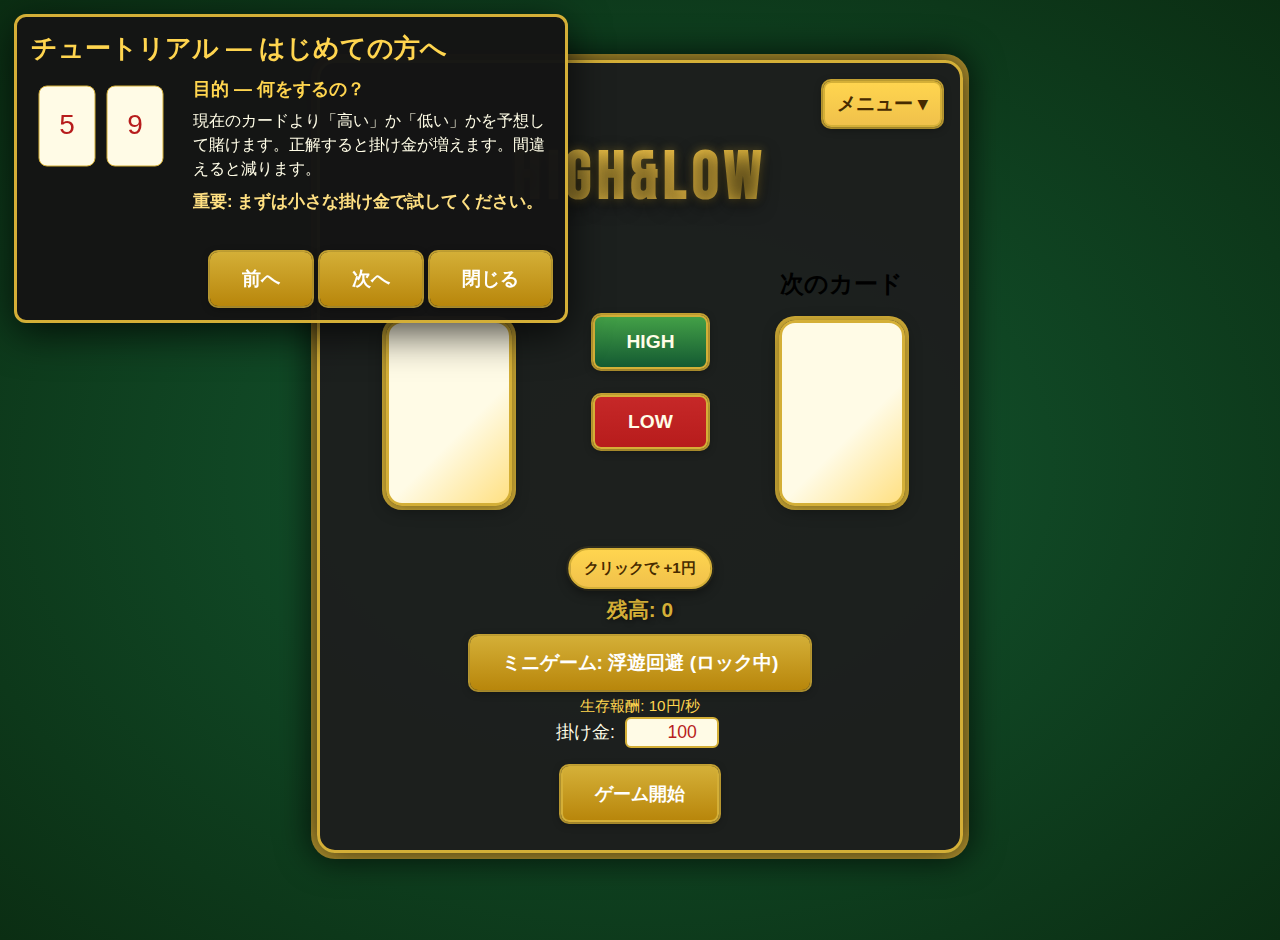
<file: index.html>
<!DOCTYPE html>
<html lang="ja">
<head>
    <meta charset="UTF-8">
    <meta name="viewport" content="width=device-width, initial-scale=1.0">
    <title>ハイアンドロー</title>
    <link rel="stylesheet" href="highlow/style.css">
    <link href="https://fonts.googleapis.com/css2?family=Bebas+Neue&display=swap" rel="stylesheet">
</head>
<body>
    <div class="container">
    <h1 id="title">HIGH&LOW</h1>
    <!-- Single menu button: hover to show options -->
    <div id="main-menu" class="main-menu" aria-haspopup="true">
        <button id="menu-btn" class="menu-btn">メニュー ▾</button>
        <div class="menu-pop" id="menu-pop" role="menu">
            <button class="menu-item" id="menu-missions">ミッション</button>
            <button class="menu-item" id="menu-shop">ショップ</button>
            <button class="menu-item" id="menu-tutorial">チュートリアル</button>
        </div>
    </div>
        <div class="game-area">
            <div class="current-card">
                <h2>現在のカード</h2>
                <div id="current-card-display"></div>
            </div>
            <div class="buttons">
                <button id="high-btn">HIGH</button>
                <button id="low-btn">LOW</button>
            </div>
            <div class="next-card">
                <h2>次のカード</h2>
                <div id="next-card-display"></div>
            </div>
        </div>
        <div class="balance-area">
            <button id="earn-btn">お金を稼ぐ (1クリック = 1円)</button>
            <span>残高: <span id="balance">0</span></span>
            <div id="countdown" class="countdown" style="display:none;">残り: 30s</div>
        </div>
        <!-- Mini-game launcher -->
        <div class="minigame-area">
            <button id="minigame-launch" disabled>ミニゲーム: 浮遊回避 (ロック中)</button>
            <div id="minigame-reward">生存報酬: 10円/秒</div>
        </div>
        <!-- Mini-game canvas (hidden until started) -->
        <div id="minigame-panel" class="minigame-panel" style="display:none;">
            <canvas id="minigame-canvas" width="480" height="320" style="touch-action:none;-ms-touch-action:none;"></canvas>
            <div class="minigame-controls">
                <button id="minigame-start">プレイ開始</button>
                <button id="minigame-exit">終了</button>
                <div>生存時間: <span id="minigame-timer">0.0</span>s</div>
            </div>
        </div>
    <!-- Large overlay countdown for last 5 seconds -->
    <div id="countdown-overlay" class="countdown-overlay" style="display:none;">5</div>
        <div class="bet-area">
            <label for="bet-input">掛け金: </label>
            <input type="number" id="bet-input" min="1" value="100" step="1" style="width:80px;">
        </div>
    <button id="start-btn">ゲーム開始</button>
        <div id="gameover-effect" class="gameover-effect">
            <span class="gameover-text">GAME OVER</span>
        </div>
            <!-- Missions panel -->
            <div id="missions-panel" class="missions-panel" style="display:none;">
                <div class="missions-panel-inner">
                    <h2>ミッション</h2>
                    <ul id="missions-list"></ul>
                    <button id="close-missions">閉じる</button>
                </div>
            </div>
            <!-- Shop panel -->
            <div id="shop-panel" class="shop-panel" style="display:none;">
                <div class="shop-inner">
                    <h2>ショップ</h2>
                    <p style="color:#fffde7">残高を使って様々なアップグレードや消耗品を購入できます。</p>
                    <ul id="shop-list" class="shop-list">
                        <!-- Items populated by JS (fallback static entries provided) -->
                        <li class="shop-item" data-id="click_boost">
                            <div class="shop-icon">
                                <!-- click boost SVG -->
                                <svg width="54" height="54" viewBox="0 0 24 24" fill="none" xmlns="http://www.w3.org/2000/svg">
                                    <circle cx="12" cy="12" r="10" fill="#ffd54f" />
                                    <path d="M8 12h8M8 8h8" stroke="#5d4037" stroke-width="1.6" stroke-linecap="round" stroke-linejoin="round"/>
                                </svg>
                            </div>
                            <div class="shop-meta">
                                <div class="shop-title">クリック強化 (x2)</div>
                                <div class="shop-desc">クリックで得られる金額が恒久的に2倍になります。</div>
                            </div>
                            <div class="shop-buy">価格: <strong class="shop-price">2000</strong>円 <button class="buy-btn">購入</button></div>
                        </li>
                        <li class="shop-item" data-id="auto_income">
                            <div class="shop-icon">
                                <!-- auto income SVG -->
                                <svg width="54" height="54" viewBox="0 0 24 24" fill="none" xmlns="http://www.w3.org/2000/svg">
                                    <rect x="2" y="6" width="20" height="12" rx="3" fill="#80deea" />
                                    <path d="M7 12h10M12 8v8" stroke="#012f34" stroke-width="1.6" stroke-linecap="round" stroke-linejoin="round"/>
                                </svg>
                            </div>
                            <div class="shop-meta">
                                <div class="shop-title">自動収入 +1/秒</div>
                                <div class="shop-desc">毎秒自動で1円入るようになります（恒久）。</div>
                            </div>
                            <div class="shop-buy">価格: <strong class="shop-price">3000</strong>円 <button class="buy-btn">購入</button></div>
                        </li>
                        <li class="shop-item" data-id="insurance">
                            <div class="shop-icon">
                                <!-- insurance SVG -->
                                <svg width="54" height="54" viewBox="0 0 24 24" fill="none" xmlns="http://www.w3.org/2000/svg">
                                    <path d="M12 3l7 3v5c0 5-4 9-7 10-3-1-7-5-7-10V6l7-3z" fill="#ff8a80"/>
                                    <path d="M10 12l1.6 1.6L14 11" stroke="#4a2c2c" stroke-width="1.6" stroke-linecap="round" stroke-linejoin="round"/>
                                </svg>
                            </div>
                            <div class="shop-meta">
                                <div class="shop-title">保険（永久）</div>
                                <div class="shop-desc">負けた時の損失が半分になります（永続）。</div>
                            </div>
                            <div class="shop-buy">価格: <strong class="shop-price">1000000</strong>円 <button class="buy-btn">購入</button></div>
                        </li>
                    </ul>
                    <div style="text-align:right;margin-top:8px;"><button id="close-shop">閉じる</button></div>
                </div>
            </div>
    </div>
    <script src="highlow/highlow.js"></script>
    <!-- Toast container for in-page notifications -->
    <div id="toast" style="position:fixed;left:50%;transform:translateX(-50%);bottom:24px;display:none;background:rgba(0,0,0,0.8);color:#fff;padding:12px 18px;border-radius:8px;font-weight:700;box-shadow:0 6px 18px rgba(0,0,0,0.4);z-index:9999;">通知</div>
</body>
</html>
</file>
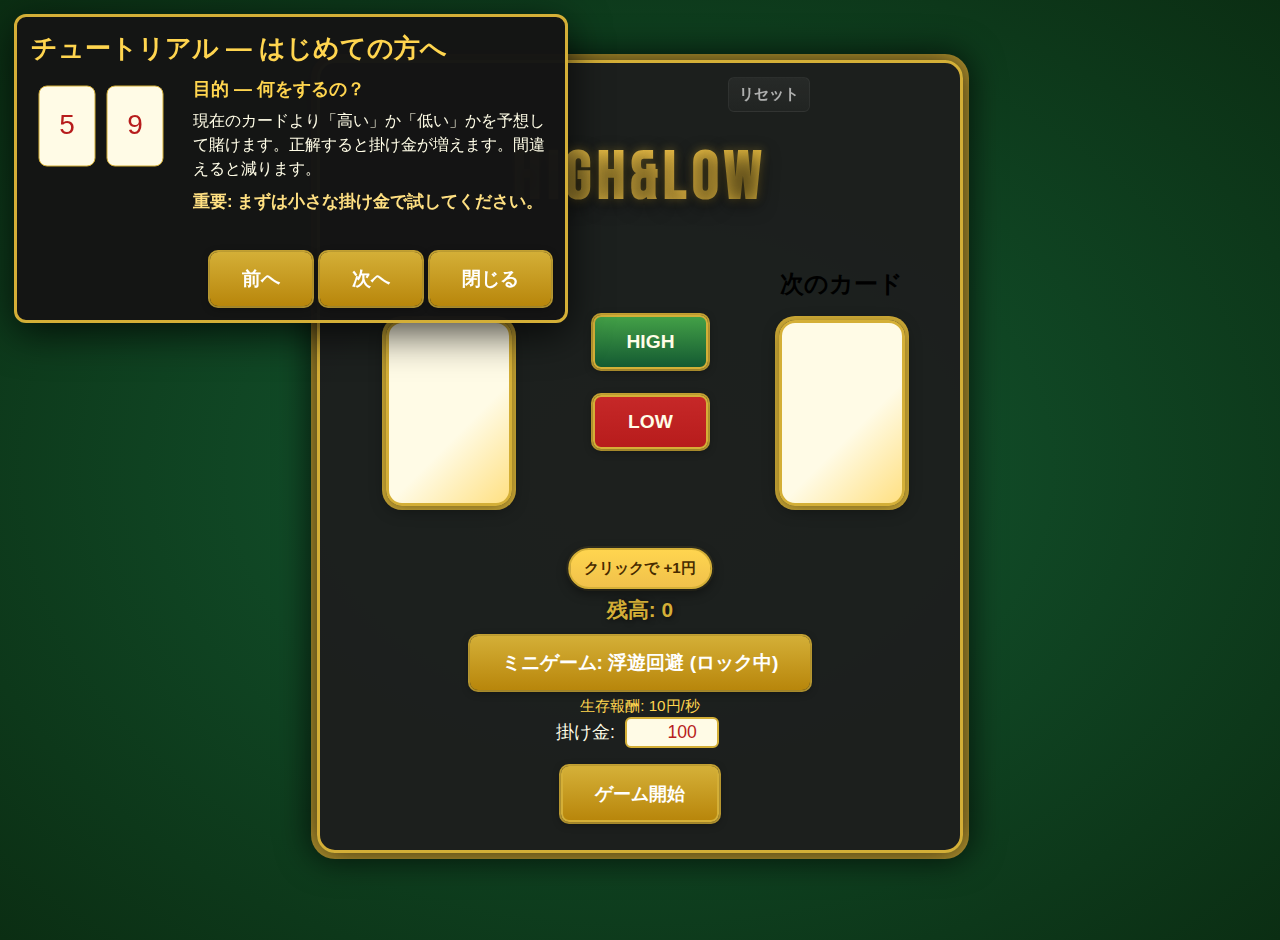
<file: highlow/index.html>
<!DOCTYPE html>
<html lang="ja">
<head>
    <meta charset="UTF-8">
    <meta name="viewport" content="width=device-width, initial-scale=1.0">
    <title>ハイアンドロー</title>
    <link rel="stylesheet" href="style.css">
    <link href="https://fonts.googleapis.com/css2?family=Bebas+Neue&display=swap" rel="stylesheet">
</head>
<body>
    <div class="container">
    <h1 id="title">HIGH&LOW</h1>
    <button id="missions-btn" class="missions-btn">ミッション</button>
    <button id="reset-btn" class="reset-btn">リセット</button>
        <div class="game-area">
            <div class="current-card">
                <h2>現在のカード</h2>
                <div id="current-card-display"></div>
            </div>
            <div class="buttons">
                <button id="high-btn">HIGH</button>
                <button id="low-btn">LOW</button>
            </div>
            <div class="next-card">
                <h2>次のカード</h2>
                <div id="next-card-display"></div>
            </div>
        </div>
        <div class="balance-area">
            <button id="earn-btn">お金を稼ぐ (1クリック = 1円)</button>
            <span>残高: <span id="balance">0</span></span>
            <div id="countdown" class="countdown" style="display:none;">残り: 30s</div>
        </div>
        <!-- Mini-game launcher -->
        <div class="minigame-area">
            <button id="minigame-launch">ミニゲーム: 浮遊回避</button>
            <div id="minigame-reward">生存報酬: 10円/秒</div>
        </div>
        <!-- Mini-game canvas (hidden until started) -->
        <div id="minigame-panel" class="minigame-panel" style="display:none;">
            <canvas id="minigame-canvas" width="480" height="320"></canvas>
            <div class="minigame-controls">
                <button id="minigame-start">プレイ開始</button>
                <button id="minigame-exit">終了</button>
                <div>生存時間: <span id="minigame-timer">0.0</span>s</div>
            </div>
        </div>
    <!-- Large overlay countdown for last 5 seconds -->
    <div id="countdown-overlay" class="countdown-overlay" style="display:none;">5</div>
        <div class="bet-area">
            <label for="bet-input">掛け金: </label>
            <input type="number" id="bet-input" min="1" value="100" step="1" style="width:80px;">
        </div>
    <button id="start-btn">ゲーム開始</button>
        <div id="gameover-effect" class="gameover-effect">
            <span class="gameover-text">GAME OVER</span>
        </div>
            <!-- Missions panel -->
            <div id="missions-panel" class="missions-panel" style="display:none;">
                <div class="missions-panel-inner">
                    <h2>ミッション</h2>
                    <ul id="missions-list"></ul>
                    <button id="close-missions">閉じる</button>
                </div>
            </div>
    </div>
    <script src="highlow.js"></script>
</body>
</html>
</file>
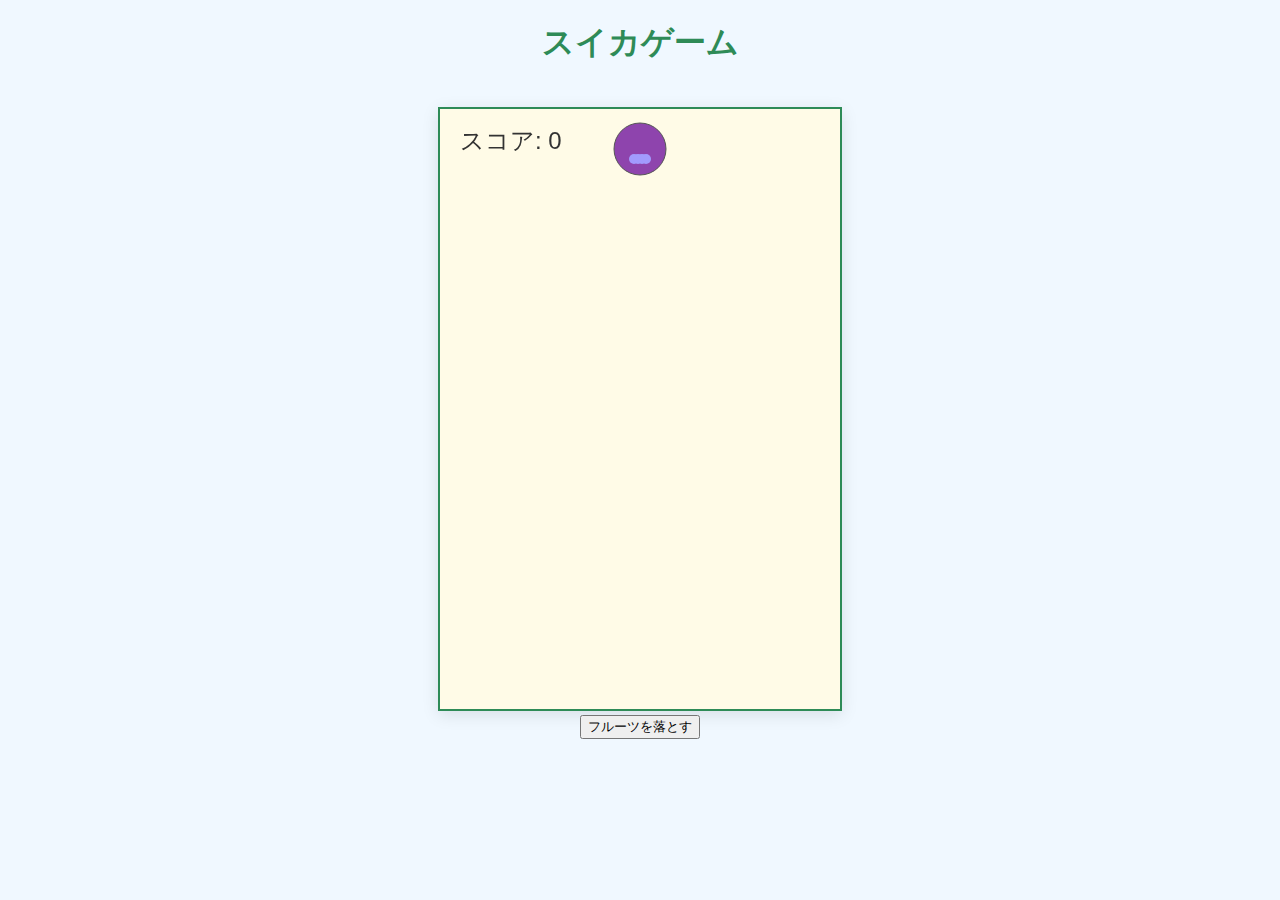
<file: suika/index.html>
<!DOCTYPE html>
<html lang="ja">
<head>
    <meta charset="UTF-8">
    <meta name="viewport" content="width=device-width, initial-scale=1.0">
    <title>スイカゲーム</title>
    <link rel="stylesheet" href="style.css">
</head>
<body>
    <h1>スイカゲーム</h1>
    <canvas id="gameCanvas" width="400" height="600"></canvas>
    <br>
    <button id="dropBtn">フルーツを落とす</button>
    <script src="suika.js"></script>
</body>
</html>
</file>
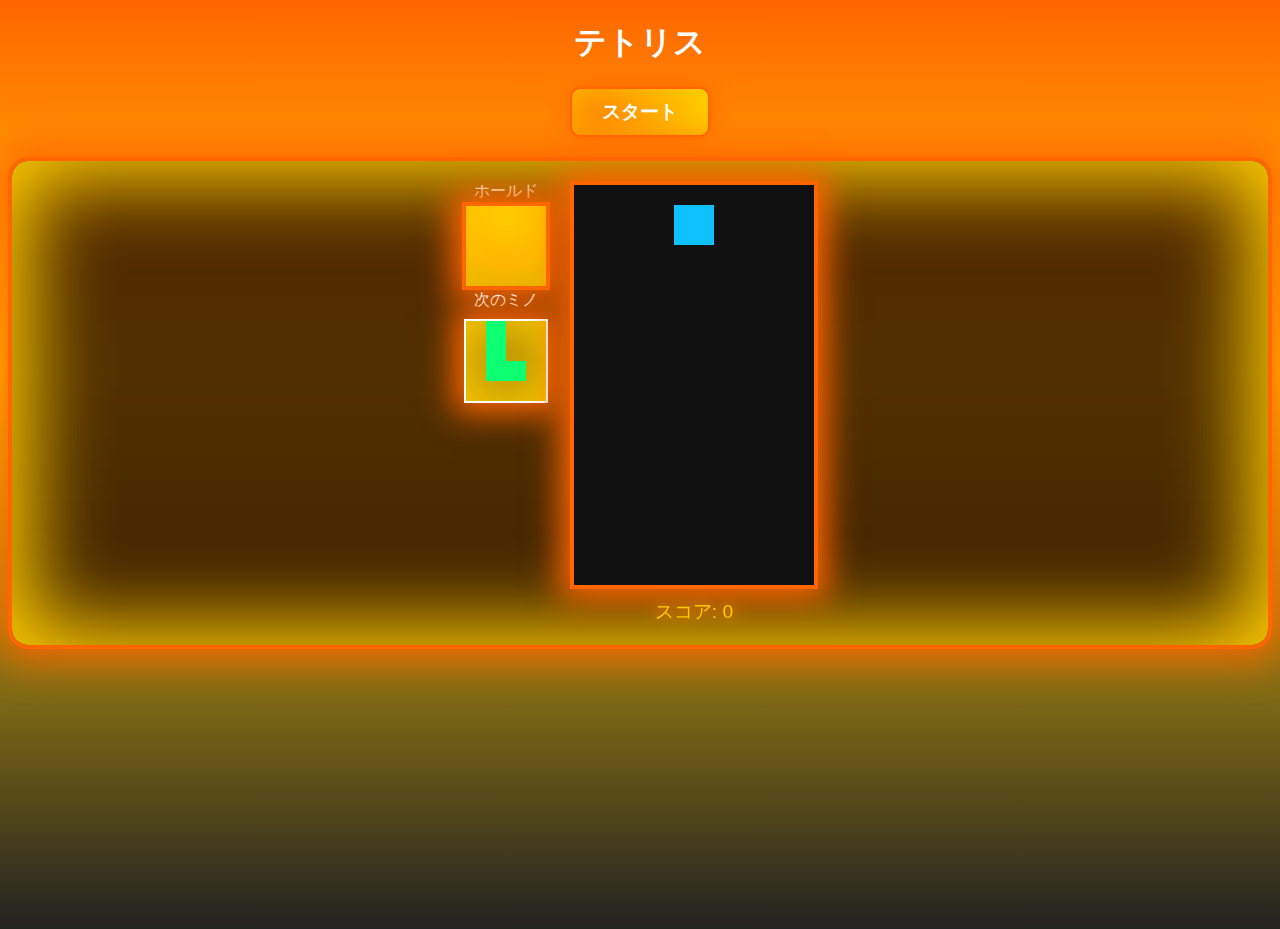
<file: tetris/index.html>
<!DOCTYPE html>
<html lang="ja">
<head>
    <meta charset="UTF-8">
    <meta name="viewport" content="width=device-width, initial-scale=1.0">
    <title>テトリス</title>
    <link rel="stylesheet" href="style.css">
</head>
<body>
    <h1>テトリス</h1>
    <button id="start-btn">スタート</button>
    <div id="game-container">
        <div id="side-panel">
            <div id="hold-label">ホールド</div>
            <canvas id="hold" width="80" height="80"></canvas>
            <div id="next-label">次のミノ</div>
            <canvas id="next" width="80" height="80"></canvas>
        </div>
        <div id="main-panel">
            <canvas id="tetris" width="240" height="400"></canvas>
            <div id="score">スコア: 0</div>
        </div>
    </div>
    <script src="tetris.js"></script>
</body>
</html>
</file>
<file: highlow/style.css>
body {
    font-family: 'Segoe UI', 'Arial', sans-serif;
    background: radial-gradient(ellipse at center, #145a32 0%, #0b2e13 100%);
    margin: 0;
    padding: 20px;
    min-height: 100vh;
}

.container {
    max-width: 600px;
    margin: 40px auto;
    background: rgba(30, 30, 30, 0.95);
    padding: 30px 20px 20px 20px;
    border-radius: 18px;
    box-shadow: 0 0 32px 8px #000a, 0 0 0 6px #d4af37;
    border: 3px solid #d4af37;
    position: relative;
}

/* Missions button (top-right) */
.missions-btn {
    position: absolute;
    right: 18px;
    top: 18px;
    padding: 8px 12px;
    border-radius: 8px;
    background: linear-gradient(180deg, #ffd54f 0%, #f0c14b 100%);
    color: #472b00;
    border: 2px solid #d4af37;
    box-shadow: 0 4px 12px rgba(0,0,0,0.4);
    cursor: pointer;
    font-weight: bold;
}

.reset-btn {
    position: absolute;
    /* move to a less prominent spot: slight left and up compared to missions button */
    right: 150px;
    top: 14px;
    padding: 6px 10px; /* slightly smaller */
    border-radius: 6px;
    /* softer, muted look */
    background: linear-gradient(180deg, rgba(255,255,255,0.06) 0%, rgba(200,200,200,0.04) 100%);
    color: rgba(255,255,255,0.75);
    border: 1px solid rgba(255,255,255,0.06);
    box-shadow: none; /* remove heavy shadow to be less attention-grabbing */
    cursor: pointer;
    font-weight: 600;
    font-size: 0.95rem;
    opacity: 0.85;
}

/* New consolidated menu */
.main-menu { position: absolute; right: 18px; top: 18px; z-index: 3100; }
.menu-btn { padding: 8px 12px; border-radius:8px; background: linear-gradient(180deg,#ffd54f 0%,#f0c14b 100%); color:#472b00; border:2px solid #d4af37; cursor:pointer; font-weight:bold; }
.menu-pop { display: none; position: absolute; right: 0; top: 40px; background: rgba(20,20,20,0.98); border: 2px solid rgba(212,175,55,0.14); padding: 8px; border-radius:8px; box-shadow: 0 8px 28px rgba(0,0,0,0.6); min-width:160px; }
.menu-pop .menu-item { display:block; width:100%; padding:8px 10px; text-align:left; background:transparent; border:none; color:#fffde7; cursor:pointer; border-radius:6px; }
.menu-pop .menu-item:hover { background: rgba(212,175,55,0.06); color:#ffd54f; }
.main-menu:hover .menu-pop, .main-menu:focus-within .menu-pop { display:block; }

/* hide the individual top buttons if still present to avoid duplicates */
.missions-btn, .shop-btn { display: none !important; }

/* hide auto-generated tutorial button (left-bottom) */
#tutorial-btn { display: none !important; }

/* On small screens keep it hidden to avoid crowding */
@media (max-width: 480px) {
    .reset-btn { display: none; }
}

/* Missions panel */
.missions-panel {
    position: fixed;
    left: 50%;
    top: 50%;
    transform: translate(-50%, -50%);
    background: rgba(20,20,20,0.98);
    border: 3px solid #d4af37;
    box-shadow: 0 8px 32px rgba(0,0,0,0.7);
    width: 420px;
    max-width: 90vw;
    z-index: 3000;
    border-radius: 12px;
    padding: 18px;
}
.missions-panel-inner h2 { text-align:center; margin-top: 6px; }
.missions-panel ul { list-style: none; padding: 6px 10px; max-height: 320px; overflow:auto; }
.missions-panel li { padding: 8px 6px; border-bottom: 1px dashed rgba(212,175,55,0.12); display:flex; justify-content:space-between; align-items:center; }
.missions-panel button { margin-top: 12px; display:block; margin-left:auto; }

h1 {
    text-align: center;
    font-family: 'Bebas Neue', 'Segoe UI', sans-serif;
    /* Responsive font size: min 2.2rem, ideal 6vw, max 4.2rem */
    font-size: clamp(2.2rem, 6vw, 4.2rem);
    letter-spacing: 0.08em;
    margin-bottom: 6px;
    background: linear-gradient(90deg, #fff8dc 0%, #ffd54f 25%, #f0c14b 55%, #d4af37 80%, #b8860b 100%);
    -webkit-background-clip: text;
    background-clip: text;
    color: transparent;
    text-shadow: 0 6px 18px rgba(0,0,0,0.6), 0 0 10px rgba(213, 175, 55, 0.45);
    /* stronger glow + more noticeable wobble */
    animation: titleGlow 1.8s ease-in-out infinite alternate, titleWobble 3s cubic-bezier(.2,.8,.2,1) infinite;
}

/* Sparkle effect when title is clicked */
h1#title { position: relative; }

/* Primary soft burst */
h1#title.sparkle::after {
    content: '';
    position: absolute;
    left: 50%;
    top: 50%;
    width: 260px;
    height: 100px;
    transform: translate(-50%, -50%);
    pointer-events: none;
    background: radial-gradient(circle at 15% 30%, rgba(255,250,210,0.98) 0px, rgba(255,235,150,0.85) 6px, transparent 18px),
                radial-gradient(circle at 50% 18%, rgba(255,245,220,0.95) 0px, rgba(255,220,120,0.8) 8px, transparent 22px),
                radial-gradient(circle at 82% 72%, rgba(255,240,200,0.9) 0px, rgba(255,205,90,0.7) 6px, transparent 18px);
    animation: sparkleBurst 1s cubic-bezier(.2,.9,.3,1) forwards;
    mix-blend-mode: screen;
    opacity: 0;
}

/* Secondary quick twinkles (many small particles) */
h1#title.sparkle::before {
    content: '';
    position: absolute;
    left: 50%;
    top: 50%;
    width: 320px;
    height: 120px;
    transform: translate(-50%, -50%);
    pointer-events: none;
    /* multiple tiny spark dots at different positions */
    background-image:
        radial-gradient(circle at 8% 20%, rgba(255,255,230,0.95) 0px, transparent 4px),
        radial-gradient(circle at 18% 65%, rgba(255,245,200,0.9) 0px, transparent 5px),
        radial-gradient(circle at 30% 40%, rgba(255,255,230,0.95) 0px, transparent 4px),
        radial-gradient(circle at 45% 22%, rgba(255,245,210,0.9) 0px, transparent 6px),
        radial-gradient(circle at 60% 55%, rgba(255,250,220,0.9) 0px, transparent 4px),
        radial-gradient(circle at 72% 30%, rgba(255,245,200,0.9) 0px, transparent 5px),
        radial-gradient(circle at 88% 70%, rgba(255,255,230,0.95) 0px, transparent 4px);
    background-size: 100% 100%;
    mix-blend-mode: screen;
    opacity: 0;
    animation: sparkleTwinkle 1s ease-out forwards;
}

@keyframes sparkleBurst {
    0% { opacity: 0; transform: translate(-50%, -50%) scale(0.5); filter: blur(2px); }
    20% { opacity: 1; transform: translate(-50%, -52%) scale(1.06); filter: blur(0); }
    50% { opacity: 0.95; transform: translate(-50%, -56%) scale(1.14); filter: blur(0); }
    80% { opacity: 0.6; transform: translate(-50%, -60%) scale(1.18); filter: blur(0.6px); }
    100% { opacity: 0; transform: translate(-50%, -68%) scale(1.24); filter: blur(1.2px); }
}

@keyframes sparkleTwinkle {
    0% { opacity: 0; transform: translateY(0) scale(0.6) rotate(0deg); }
    15% { opacity: 1; transform: translateY(-6px) scale(1) rotate(6deg); }
    40% { opacity: 0.9; transform: translateY(-12px) scale(1.05) rotate(-4deg); }
    70% { opacity: 0.5; transform: translateY(-18px) scale(1.08) rotate(2deg); }
    100% { opacity: 0; transform: translateY(-26px) scale(1.12) rotate(8deg); }
}

@media (prefers-reduced-motion: reduce) {
    h1#title.sparkle::after { animation: none; opacity: 1; }
}

/* Glow animation for title */
@keyframes titleGlow {
    0% {
        filter: drop-shadow(0 0 10px rgba(255,220,120,0.22));
        text-shadow: 0 6px 18px rgba(0,0,0,0.6), 0 0 8px rgba(255,215,120,0.18);
    }
    100% {
        filter: drop-shadow(0 0 30px rgba(255,200,60,0.6));
        text-shadow: 0 10px 28px rgba(0,0,0,0.78), 0 0 28px rgba(255,200,80,0.65);
    }
}

/* Gentle horizontal wobble / ゆらぎ */
@keyframes titleWobble {
    0% { transform: translateX(0) rotate(0deg); }
    15% { transform: translateX(-3px) rotate(-1deg); }
    35% { transform: translateX(2.5px) rotate(0.8deg); }
    55% { transform: translateX(-2px) rotate(-0.6deg); }
    75% { transform: translateX(1.8px) rotate(0.5deg); }
    100% { transform: translateX(0) rotate(0deg); }
}

/* Respect user's reduced motion preference */
@media (prefers-reduced-motion: reduce) {
    h1 {
        animation: none;
    }
}

/* Mobile optimizations */
@media (max-width: 480px) {
    .container {
        margin: 18px auto;
        padding: 18px 14px 16px 14px;
        border-radius: 12px;
    }
    h1 {
        font-size: clamp(1.6rem, 8vw, 2.6rem);
        letter-spacing: 0.06em;
        line-height: 1.05;
        margin-bottom: 8px;
    }
    .game-area {
        flex-direction: column;
        gap: 12px;
        margin: 18px 0;
    }
    #current-card-display, #next-card-display {
        width: 100px;
        height: 150px;
        font-size: 1.8rem;
    }
    .buttons {
        flex-direction: row;
        gap: 10px;
    }
    button {
        padding: 10px 18px;
        font-size: 1rem;
    }
    .balance-area {
        font-size: 1.1rem;
        margin-bottom: 8px;
    }
}

/* Start button idle wiggle until game starts */
#start-btn.idle {
    animation: startWiggle 1.2s ease-in-out infinite;
}

@keyframes startWiggle {
    0% { transform: translateY(0) rotate(0deg); }
    25% { transform: translateY(-3px) rotate(-1deg); }
    50% { transform: translateY(0) rotate(0.6deg); }
    75% { transform: translateY(-2px) rotate(-0.6deg); }
    100% { transform: translateY(0) rotate(0deg); }
}

@media (prefers-reduced-motion: reduce) {
    #start-btn.idle { animation: none; }
}

.game-area {
    display: flex;
    justify-content: space-around;
    align-items: center;
    margin: 30px 0 20px 0;
}

.current-card, .next-card {
    text-align: center;
}

#current-card-display, #next-card-display {
    width: 120px;
    height: 180px;
    border: 3px solid #d4af37;
    border-radius: 16px;
    margin: 10px auto;
    display: flex;
    justify-content: center;
    align-items: center;
    font-size: 2.2rem;
    background: linear-gradient(135deg, #fffbe6 60%, #ffe082 100%);
    color: #b71c1c;
    box-shadow: 0 4px 16px #0006, 0 0 0 4px #d4af37;
    font-family: 'Segoe UI', 'Arial', sans-serif;
    font-weight: bold;
    letter-spacing: 0.05em;
}

.buttons {
    display: flex;
    flex-direction: column;
    gap: 18px;
}

button {
    padding: 14px 32px;
    font-size: 1.2rem;
    cursor: pointer;
    border: none;
    border-radius: 8px;
    background: linear-gradient(180deg, #d4af37 0%, #b8860b 100%);
    color: #fff;
    font-weight: bold;
    box-shadow: 0 2px 8px #0006, 0 0 0 2px #d4af37;
    transition: transform 0.1s, box-shadow 0.1s;
}

button:hover {
    background: linear-gradient(180deg, #ffe082 0%, #d4af37 100%);
    color: #b71c1c;
    transform: scale(1.05);
    box-shadow: 0 4px 16px #000a, 0 0 0 3px #d4af37;
}

#high-btn {
    background: linear-gradient(180deg, #43a047 0%, #145a32 100%);
    color: #fffde7;
    border: 2px solid #d4af37;
    margin-bottom: 8px;
}
#high-btn:hover {
    background: linear-gradient(180deg, #b9f6ca 0%, #43a047 100%);
    color: #145a32;
}
#low-btn {
    background: linear-gradient(180deg, #c62828 0%, #b71c1c 100%);
    color: #fffde7;
    border: 2px solid #d4af37;
}
#low-btn:hover {
    background: linear-gradient(180deg, #ffcdd2 0%, #c62828 100%);
    color: #b71c1c;
}

#start-btn {
    display: block;
    margin: 0 auto;
    background: linear-gradient(180deg, #d4af37 0%, #b8860b 100%);
    color: #fff;
    border: 2px solid #d4af37;
    font-size: 1.1rem;
    margin-top: 18px;
    margin-bottom: 8px;
    box-shadow: 0 2px 8px #0006, 0 0 0 2px #d4af37;
}
#start-btn:hover {
    background: linear-gradient(180deg, #ffe082 0%, #d4af37 100%);
    color: #b71c1c;
}

.balance-area {
    text-align: center;
    font-size: 1.3rem;
    margin-bottom: 10px;
    color: #d4af37;
    font-weight: bold;
    text-shadow: 1px 1px 6px #000a;
}

/* Earn button placed centered above the balance */
.balance-area {
    position: relative; /* establish containing block for absolutely positioned button */
    padding-top: 60px; /* slightly increased space for the earn button above */
}

#earn-btn {
    position: absolute;
    top: 12px; /* slightly lower to give more gap between button and balance */
    left: 50%;
    transform: translateX(-50%);
    z-index: 5;
    padding: 8px 14px;
    font-size: 0.95rem;
    border-radius: 999px;
    background: linear-gradient(180deg, #ffd54f 0%, #f0c14b 100%);
    color: #472b00;
    border: 2px solid #d4af37;
    box-shadow: 0 4px 12px rgba(0,0,0,0.45), 0 0 0 2px rgba(212,175,55,0.12);
}

#earn-btn:hover {
    transform: translateX(-50%) scale(1.03);
}

.countdown {
    margin-top: 6px;
    font-size: 0.95rem;
    color: #fff;
    background: linear-gradient(180deg, rgba(200,20,20,0.95), rgba(160,5,5,0.95));
    padding: 6px 10px;
    border-radius: 10px;
    display: inline-block;
    box-shadow: 0 4px 12px rgba(0,0,0,0.5);
}

.countdown.pulse {
    animation: countdownPulse 1s ease-in-out infinite;
}

@keyframes countdownPulse {
    0% { transform: scale(1); box-shadow: 0 4px 12px rgba(0,0,0,0.5); }
    50% { transform: scale(1.04); box-shadow: 0 8px 20px rgba(255,0,0,0.45); }
    100% { transform: scale(1); box-shadow: 0 4px 12px rgba(0,0,0,0.5); }
}

/* Large overlay for last 5 seconds */
.countdown-overlay {
    position: fixed;
    left: 50%;
    top: 40%;
    transform: translate(-50%, -50%);
    font-size: 6.5rem;
    color: #fff;
    background: linear-gradient(180deg, rgba(200,20,20,0.95), rgba(160,5,5,0.95));
    padding: 20px 28px;
    border-radius: 18px;
    text-shadow: 0 8px 32px rgba(0,0,0,0.7), 0 0 18px rgba(255,120,80,0.7);
    z-index: 2000;
    display: flex;
    align-items: center;
    justify-content: center;
    pointer-events: none;
    opacity: 0;
}
.countdown-overlay.show {
    opacity: 1;
    animation: overlayPulse 1s ease-in-out infinite;
}

/* Mini-game styles */
.minigame-area { text-align:center; margin-top: 12px; color: #fffde7; }
#minigame-reward { font-size:0.95rem; margin-top:6px; color:#ffd54f }
.minigame-panel { display:flex; flex-direction:column; align-items:center; gap:8px; margin-top:10px; }
#minigame-canvas { background: #081618; border: 3px solid #d4af37; border-radius:8px; box-shadow: 0 6px 18px rgba(0,0,0,0.6); }
.minigame-controls { display:flex; gap:10px; align-items:center; color:#fffde7; }
.minigame-controls button { padding:6px 12px; font-size:0.95rem; }

@keyframes overlayPulse {
    0% { transform: translate(-50%, -50%) scale(1); filter: drop-shadow(0 0 6px rgba(255,120,80,0.4)); }
    50% { transform: translate(-50%, -52%) scale(1.18); filter: drop-shadow(0 0 28px rgba(255,100,60,0.8)); }
    100% { transform: translate(-50%, -50%) scale(1); filter: drop-shadow(0 0 6px rgba(255,120,80,0.4)); }
}

@media (max-width: 480px) {
    .countdown-overlay { font-size: 4.2rem; padding: 14px 18px; }
}

/* 負の残高時の演出 */
.balance-area.negative {
    color: #ffebee;
}

#balance.negative {
    color: #ff5252;
    text-shadow: 0 0 8px #ff1744, 0 0 16px rgba(255,87,34,0.6);
    animation: panic 0.12s linear infinite;
}

@keyframes panic {
    0% { transform: translateX(0) rotate(0deg); }
    25% { transform: translateX(-2px) rotate(-1deg); }
    50% { transform: translateX(2px) rotate(1deg); }
    75% { transform: translateX(-2px) rotate(-1deg); }
    100% { transform: translateX(0) rotate(0deg); }
}

.bet-area {
    text-align: center;
    margin-bottom: 18px;
    font-size: 1.1rem;
    color: #fffde7;
}

#bet-input {
    font-size: 1.1rem;
    width: 80px;
    padding: 3px 5px;
    margin-left: 5px;
    margin-right: 5px;
    border-radius: 6px;
    border: 2px solid #d4af37;
    background: #fffbe6;
    color: #b71c1c;
    text-align: right;
}

.gameover-effect {
    display: none;
    position: fixed;
    top: 0;
    left: 0;
    width: 100vw;
    height: 100vh;
    background: rgba(200,0,0,0.7);
    z-index: 1000;
    justify-content: center;
    align-items: center;
    animation: none;
}
.gameover-effect.active {
    display: flex;
    animation: fadeIn 0.7s;
}
.gameover-text {
    color: #fffde7;
    font-size: 4rem;
    font-weight: bold;
    text-shadow: 2px 2px 16px #b71c1c, 0 0 10px #d4af37;
    letter-spacing: 0.15em;
}
@keyframes fadeIn {
    from { opacity: 0; }
    to { opacity: 1; }
}

/* --- Shop styles --- */
.shop-btn {
    position: absolute;
    right: 300px;
    top: 16px;
    padding: 8px 12px;
    border-radius: 8px;
    background: linear-gradient(180deg, #80deea 0%, #4dd0e1 100%);
    color: #012f34;
    border: 2px solid rgba(255,255,255,0.06);
    box-shadow: 0 4px 12px rgba(0,0,0,0.32);
    cursor: pointer;
    font-weight: bold;
}

.shop-panel {
    position: fixed;
    left: 50%;
    top: 50%;
    transform: translate(-50%, -50%);
    width: 520px;
    max-width: 94vw;
    background: rgba(10,16,16,0.98);
    border: 3px solid #80deea;
    box-shadow: 0 10px 40px rgba(0,0,0,0.6);
    z-index: 3200;
    border-radius: 12px;
    padding: 14px;
}
.shop-inner h2 { text-align:center; color:#80deea; margin:6px 0 8px 0; }
.shop-list { list-style:none; margin:8px 0; padding:0; max-height: 320px; overflow:auto; }
.shop-item { display:flex; gap:12px; align-items:center; padding:10px; border-bottom:1px dashed rgba(128,222,234,0.06); }
.shop-icon { width:54px; height:54px; flex:0 0 54px; }
.shop-meta { flex:1; color:#fffde7; }
.shop-title { font-weight:700; color:#ffd54f; }
.shop-desc { font-size:0.9rem; color:#e8f5ff; opacity:0.92; }
.shop-buy { flex:0 0 210px; text-align:right; color:#fffde7; }
.shop-price { color:#ffd54f; margin-right:8px; }
.buy-btn { margin-left:8px; padding:6px 10px; border-radius:8px; background:linear-gradient(180deg,#ffd54f 0%,#f0c14b 100%); color:#472b00; border:1px solid #d4af37; cursor:pointer; }
.buy-btn:hover { transform:scale(1.03); }

@media (max-width:600px) {
    .shop-panel { width: 94vw; left: 50%; top: 52%; }
    .shop-buy { flex-basis: 160px; }
    .shop-btn { right: 18px; top: 60px; }
}
</file>
<file: suika/style.css>
body {
    background: #f0f8ff;
    text-align: center;
    font-family: 'Segoe UI', sans-serif;
}
h1 {
    color: #2e8b57;
}
#gameCanvas {
    background: #fffbe7;
    border: 2px solid #2e8b57;
    margin-top: 20px;
    box-shadow: 0 4px 16px rgba(0,0,0,0.1);
}
</file>
<file: tetris/style.css>
body {
    background: linear-gradient(180deg, #ff6600 0%, #ffcc00 40%, #222 100%);
    color: #fff;
    font-family: Arial, sans-serif;
    text-align: center;
    min-height: 100vh;
    animation: flame-bg 3s infinite linear alternate;
}

@keyframes flame-bg {
    0% { background-position: 0 0; }
    100% { background-position: 0 40px; }
}
#game-container {
    display: flex;
    justify-content: center;
    align-items: flex-start;
    background: rgba(51, 20, 0, 0.85);
    padding: 20px;
    border-radius: 20px;
    box-shadow: 0 0 40px 10px #ff6600, 0 0 80px 20px #ffcc00 inset;
    border: 4px solid #ff6600;
    position: relative;
}
 #side-panel {
    margin-right: 20px;
    display: flex;
    flex-direction: column;
    align-items: center;
}
 #next-label {
    margin-bottom: 8px;
    font-size: 1em;
}
 #next {
    background: #111;
    border: 2px solid #fff;
    margin-bottom: 10px;
}
 #main-panel {
    display: flex;
    flex-direction: column;
    align-items: center;
}
canvas {
    background: radial-gradient(circle at 50% 20%, #ffcc00 0%, #ff6600 60%, #111 100%);
    display: block;
    margin: 0 auto;
    border: 4px solid #ff6600;
    box-shadow: 0 0 30px 10px #ff6600, 0 0 60px 20px #ffcc00 inset;
}
#score {
    margin-top: 10px;
    font-size: 1.2em;
    color: #ffcc00;
    text-shadow: 0 0 10px #ff6600, 0 0 20px #ffcc00;
}

#start-btn {
    background: linear-gradient(90deg, #ff6600 0%, #ffcc00 100%);
    color: #fff;
    font-size: 1.2em;
    font-weight: bold;
    border: 2px solid #ff6600;
    border-radius: 10px;
    padding: 10px 30px;
    margin-bottom: 20px;
    box-shadow: 0 0 20px #ff6600, 0 0 40px #ffcc00 inset;
    cursor: pointer;
    transition: transform 0.2s, box-shadow 0.2s;
}
#start-btn:hover {
    transform: scale(1.08);
    box-shadow: 0 0 40px #ff6600, 0 0 80px #ffcc00 inset;
}
</file>
